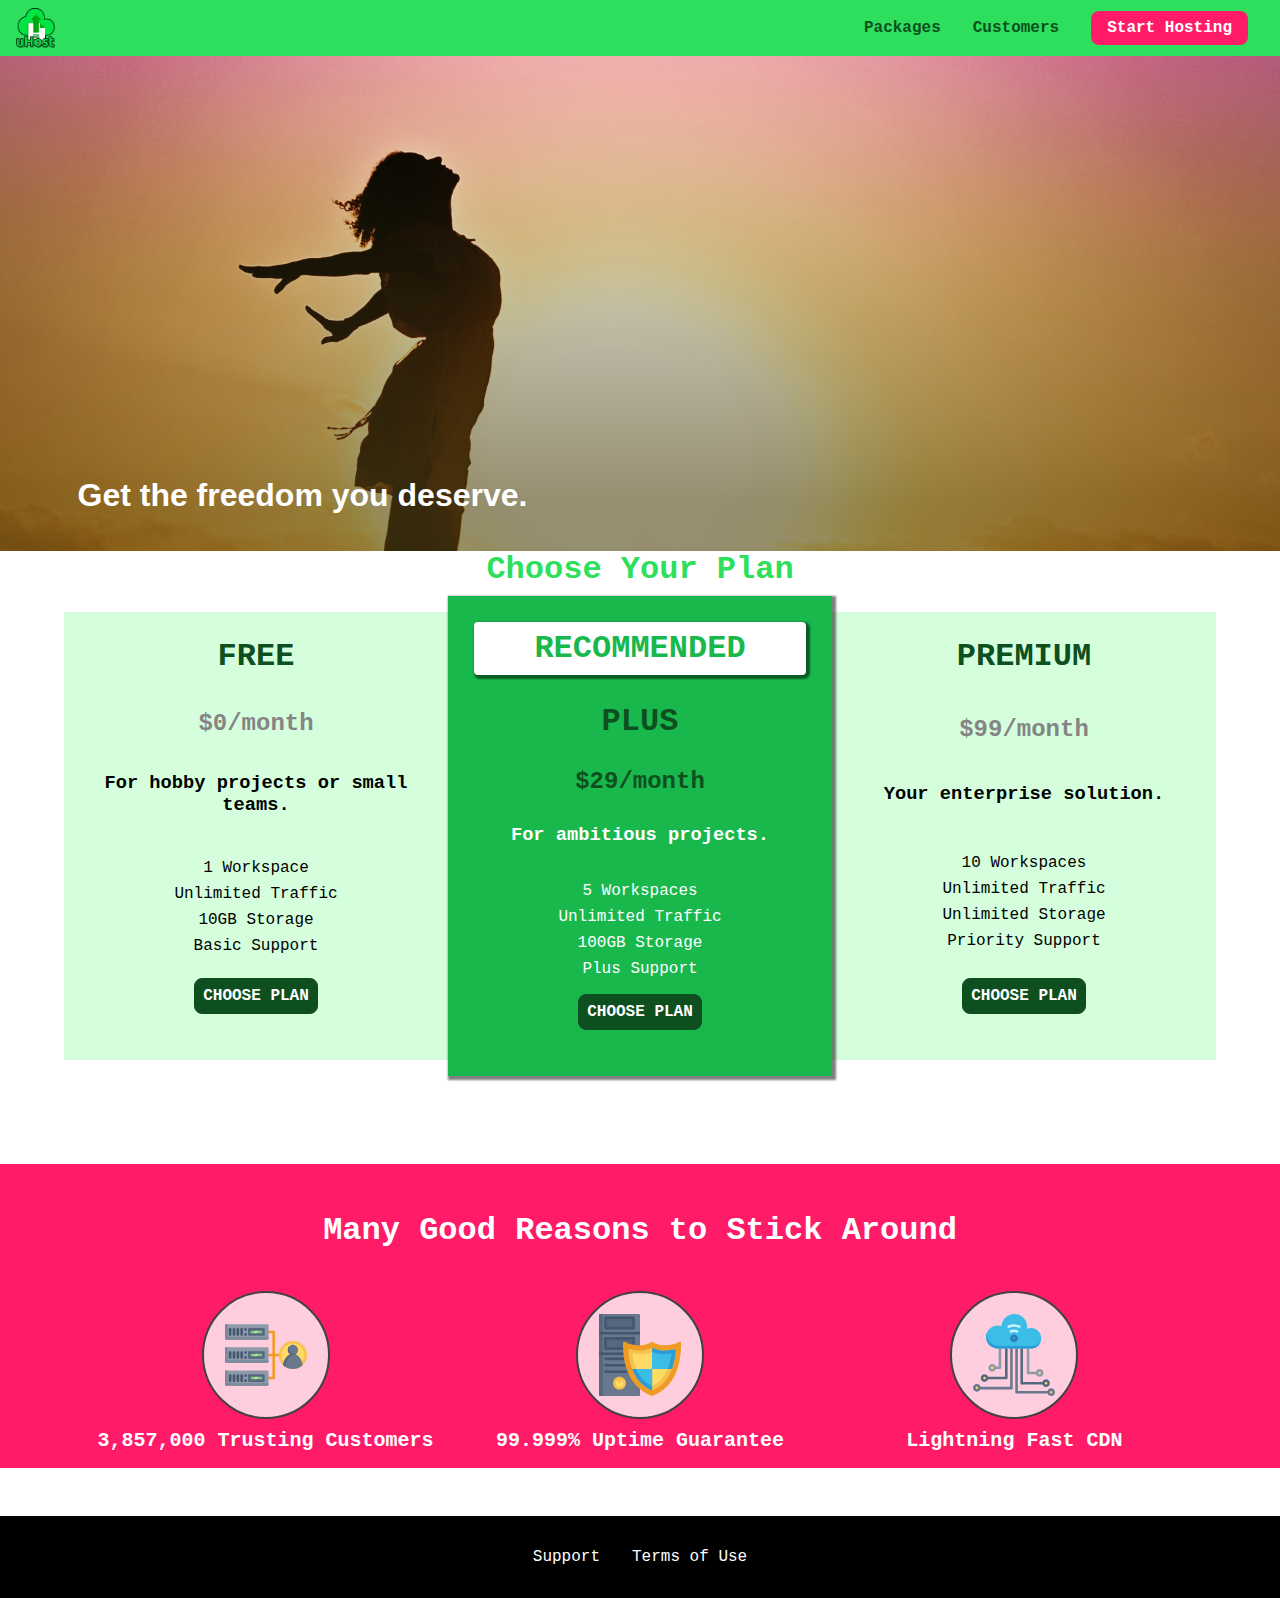
<file: BasicTrack/index.html>
<!DOCTYPE html>
<html lang="en">

<head>
    <meta charset="UTF-8">
    <meta name="viewport" content="width=device-width, initial-scale=1.0">
    <link rel="preconnect" href="https://fonts.googleapis.com">
    <link rel="preconnect" href="https://fonts.gstatic.com" crossorigin>
    <link href="https://fonts.googleapis.com/css2?family=Lato:wght@100&display=swap" rel="stylesheet">
    <link rel="stylesheet" href="shared.css" />
    <link rel="stylesheet" href="main.css" />
    <link rel="shortcut icon" href="images/uhost-icon.png">

    <meta name="viewport" content="width=device-width, initial-scale=1.0">
    


    <title>Document</title>


</head>



<body>

    <div class="modal">
        <h1 class="modal__title">Do you want to continue?</h1>
        <div class="modal__actions">
            <a href="start-hosting/index.html" class="modal__action">Yes!</a>
            <button class="modal__action modal__action--negative" type="button">No!</button>
        </div>
    </div>
    <div class="backdrop">


       

    </div>
    <header class="main-header">

        <div>

            <button class="toggle-button">
                <span class="toggle-button__bar"></span>
                <span class="toggle-button__bar"></span>
                <span class="toggle-button__bar"></span>
            </button>

            <a href="index.html" class="main-header__brand">
                <img src="images/uhost-icon.png" alt="uHost - the best demo hosting">
            </a>
        </div>
        <nav class="main-nav">
            <ul class="main-nav__items">
                <li class="main-nav__item">
                    <a href="packages/index.html">Packages</a>
                </li>
                <li class="main-nav__item">
                    <a href="customers/index.html">Customers</a>
                </li>
                <li class="main-nav__item main-nav__item--cta">
                    <a href="start-hosting/index.html">Start Hosting</a>
                </li>
            </ul>
        </nav>
    </header>
    <nav class="mobile-nav">
        <ul class="mobile-nav__items">
            <li class="mobile-nav__item">
                <a href="packages/index.html">Packages</a>
            </li>
            <li class="mobile-nav__item">
                <a href="customers/index.html">Customers</a>
            </li>
            <li class="mobile-nav__item mobile-nav__item--cta">
                <a href="start-hosting/index.html">Start Hosting</a>
            </li>
        </ul>
    </nav>
    <main>
        <section id="product-overview">
            <h1 class="slogan">Get the freedom you deserve.</h1>
        </section>
        <section id="plans">
            <h1 class="section-title">Choose Your Plan</h1>
            <div class="plan-list">
                <article class="plan">
                    <h1 class="plan__title">FREE</h1>
                    <h2 class="plan__price">$0/month</h2>
                    <h3>For hobby projects or small teams.</h3>
                    <ul class="plan__features">
                        <li>1 Workspace</li>
                        <li>Unlimited Traffic</li>
                        <li>10GB Storage</li>
                        <li>Basic Support</li>
                    </ul>
                    <div>
                        <button class="button">CHOOSE PLAN</button>
                    </div>
                </article>
                <article class="plan plan--highlighted">
                    <h1 class="plan__annotation">RECOMMENDED</h1>
                    <h1 class="plan__title">PLUS</h1>
                    <h2 class="plan__price">$29/month</h2>
                    <h3>For ambitious projects.</h3>
                    <ul class="plan__features">
                        <li>5 Workspaces</li>
                        <li>Unlimited Traffic</li>
                        <li>100GB Storage</li>
                        <li>Plus Support</li>
                    </ul>
                    <div>
                        <button class="button">CHOOSE PLAN</button>
                    </div>
                </article>
                <article class="plan">
                    <h1 class="plan__title">PREMIUM</h1>
                    <h2 class="plan__price">$99/month</h2>
                    <h3>Your enterprise solution.</h3>
                    <ul class="plan__features">
                        <li>10 Workspaces</li>
                        <li>Unlimited Traffic</li>
                        <li>Unlimited Storage</li>
                        <li>Priority Support</li>
                    </ul>
                    <div>
                        <button class="button">CHOOSE PLAN</button>
                    </div>
                </article>
            </div>
        </section>

        <section id="key-features">
            <h1 class="section-title">Many Good Reasons to Stick Around</h1>
            <ul class="key-feature__list">
                <li class="key-feature">
                    <div class="key-feature__image">
                        <svg viewBox="0 0 512 512">
                            <path style="fill:#F09B24;" d="M344,248h-32V112c0-4.418-3.582-8-8-8h-40c-4.418,0-8,3.582-8,8s3.582,8,8,8h32v128h-32  c-4.418,0-8,3.582-8,8s3.582,8,8,8h32v128h-32c-4.418,0-8,3.582-8,8s3.582,8,8,8h40c4.418,0,8-3.582,8-8V264h32c4.418,0,8-3.582,8-8  S348.418,248,344,248z"
                            />
                            <path style="fill:#8E9AA9;" d="M264,64H8c-4.418,0-8,3.582-8,8v80c0,4.418,3.582,8,8,8h256c4.418,0,8-3.582,8-8V72  C272,67.582,268.418,64,264,64z"
                            />
                            <path style="fill:#7C899B;" d="M24,144c-4.418,0-8-3.582-8-8V64H8c-4.418,0-8,3.582-8,8v80c0,4.418,3.582,8,8,8h256  c4.418,0,8-3.582,8-8v-8H24z"
                            />
                            <rect x="152" y="96" style="fill:#B8E3A8;" width="88" height="32" />
                            <g>
                                <polygon style="fill:#7EC97D;" points="152,96 152,128 166,128 198,96  " />
                                <polygon style="fill:#7EC97D;" points="220,96 188,128 240,128 240,96  " />
                            </g>
                            <path style="fill:#56677E;" d="M240,136h-88c-4.418,0-8-3.582-8-8V96c0-4.418,3.582-8,8-8h88c4.418,0,8,3.582,8,8v32  C248,132.418,244.418,136,240,136z M160,120h72v-16h-72V120z"
                            />
                            <g>
                                <path style="fill:#435670;" d="M32,136c-4.418,0-8-3.582-8-8V96c0-4.418,3.582-8,8-8s8,3.582,8,8v32C40,132.418,36.418,136,32,136z   "
                                />
                                <path style="fill:#435670;" d="M56,136c-4.418,0-8-3.582-8-8V96c0-4.418,3.582-8,8-8s8,3.582,8,8v32C64,132.418,60.418,136,56,136z   "
                                />
                                <path style="fill:#435670;" d="M80,136c-4.418,0-8-3.582-8-8V96c0-4.418,3.582-8,8-8s8,3.582,8,8v32C88,132.418,84.418,136,80,136z   "
                                />
                                <path style="fill:#435670;" d="M104,136c-4.418,0-8-3.582-8-8V96c0-4.418,3.582-8,8-8s8,3.582,8,8v32   C112,132.418,108.418,136,104,136z"
                                />
                                <path style="fill:#435670;" d="M128,105c-4.418,0-8-3.582-8-8v-1c0-4.418,3.582-8,8-8s8,3.582,8,8v1   C136,101.418,132.418,105,128,105z"
                                />
                                <path style="fill:#435670;" d="M128,136c-4.418,0-8-3.582-8-8v-1c0-4.418,3.582-8,8-8s8,3.582,8,8v1   C136,132.418,132.418,136,128,136z"
                                />
                            </g>
                            <path style="fill:#8E9AA9;" d="M264,208H8c-4.418,0-8,3.582-8,8v80c0,4.418,3.582,8,8,8h256c4.418,0,8-3.582,8-8v-80  C272,211.582,268.418,208,264,208z"
                            />
                            <path style="fill:#7C899B;" d="M24,288c-4.418,0-8-3.582-8-8v-72H8c-4.418,0-8,3.582-8,8v80c0,4.418,3.582,8,8,8h256  c4.418,0,8-3.582,8-8v-8H24z"
                            />
                            <rect x="152" y="240" style="fill:#B8E3A8;" width="88" height="32" />
                            <g>
                                <polygon style="fill:#7EC97D;" points="152,240 152,272 166,272 198,240  " />
                                <polygon style="fill:#7EC97D;" points="220,240 188,272 240,272 240,240  " />
                            </g>
                            <path style="fill:#56677E;" d="M240,280h-88c-4.418,0-8-3.582-8-8v-32c0-4.418,3.582-8,8-8h88c4.418,0,8,3.582,8,8v32  C248,276.418,244.418,280,240,280z M160,264h72v-16h-72V264z"
                            />
                            <g>
                                <path style="fill:#435670;" d="M32,280c-4.418,0-8-3.582-8-8v-32c0-4.418,3.582-8,8-8s8,3.582,8,8v32C40,276.418,36.418,280,32,280   z"
                                />
                                <path style="fill:#435670;" d="M56,280c-4.418,0-8-3.582-8-8v-32c0-4.418,3.582-8,8-8s8,3.582,8,8v32C64,276.418,60.418,280,56,280   z"
                                />
                                <path style="fill:#435670;" d="M80,280c-4.418,0-8-3.582-8-8v-32c0-4.418,3.582-8,8-8s8,3.582,8,8v32C88,276.418,84.418,280,80,280   z"
                                />
                                <path style="fill:#435670;" d="M104,280c-4.418,0-8-3.582-8-8v-32c0-4.418,3.582-8,8-8s8,3.582,8,8v32   C112,276.418,108.418,280,104,280z"
                                />
                                <path style="fill:#435670;" d="M128,249c-4.418,0-8-3.582-8-8v-1c0-4.418,3.582-8,8-8s8,3.582,8,8v1   C136,245.418,132.418,249,128,249z"
                                />
                                <path style="fill:#435670;" d="M128,280c-4.418,0-8-3.582-8-8v-1c0-4.418,3.582-8,8-8s8,3.582,8,8v1   C136,276.418,132.418,280,128,280z"
                                />
                            </g>
                            <path style="fill:#8E9AA9;" d="M264,352H8c-4.418,0-8,3.582-8,8v80c0,4.418,3.582,8,8,8h256c4.418,0,8-3.582,8-8v-80  C272,355.582,268.418,352,264,352z"
                            />
                            <path style="fill:#7C899B;" d="M24,432c-4.418,0-8-3.582-8-8v-72H8c-4.418,0-8,3.582-8,8v80c0,4.418,3.582,8,8,8h256  c4.418,0,8-3.582,8-8v-8H24z"
                            />
                            <rect x="152" y="384" style="fill:#B8E3A8;" width="88" height="32" />
                            <g>
                                <polygon style="fill:#7EC97D;" points="152,384 152,416 166,416 198,384  " />
                                <polygon style="fill:#7EC97D;" points="220,384 188,416 240,416 240,384  " />
                            </g>
                            <path style="fill:#56677E;" d="M240,424h-88c-4.418,0-8-3.582-8-8v-32c0-4.418,3.582-8,8-8h88c4.418,0,8,3.582,8,8v32  C248,420.418,244.418,424,240,424z M160,408h72v-16h-72V408z"
                            />
                            <g>
                                <path style="fill:#435670;" d="M32,424c-4.418,0-8-3.582-8-8v-32c0-4.418,3.582-8,8-8s8,3.582,8,8v32C40,420.418,36.418,424,32,424   z"
                                />
                                <path style="fill:#435670;" d="M56,424c-4.418,0-8-3.582-8-8v-32c0-4.418,3.582-8,8-8s8,3.582,8,8v32C64,420.418,60.418,424,56,424   z"
                                />
                                <path style="fill:#435670;" d="M80,424c-4.418,0-8-3.582-8-8v-32c0-4.418,3.582-8,8-8s8,3.582,8,8v32C88,420.418,84.418,424,80,424   z"
                                />
                                <path style="fill:#435670;" d="M104,424c-4.418,0-8-3.582-8-8v-32c0-4.418,3.582-8,8-8s8,3.582,8,8v32   C112,420.418,108.418,424,104,424z"
                                />
                                <path style="fill:#435670;" d="M128,393c-4.418,0-8-3.582-8-8v-1c0-4.418,3.582-8,8-8s8,3.582,8,8v1   C136,389.418,132.418,393,128,393z"
                                />
                                <path style="fill:#435670;" d="M128,424c-4.418,0-8-3.582-8-8v-1c0-4.418,3.582-8,8-8s8,3.582,8,8v1   C136,420.418,132.418,424,128,424z"
                                />
                            </g>
                            <path style="fill:#F7C14D;" d="M424,168c-48.523,0-88,39.477-88,88s39.477,88,88,88s88-39.477,88-88S472.523,168,424,168z" />
                            <path style="fill:#FFDB66;" d="M424,184c-39.701,0-72,32.299-72,72s32.299,72,72,72s72-32.299,72-72S463.701,184,424,184z" />
                            <path style="fill:#69788D;" d="M484.893,314.16C476.393,274.588,451.922,248,424,248s-52.393,26.588-60.893,66.16  c-0.605,2.82,0.354,5.749,2.511,7.664C381.731,336.124,402.465,344,424,344s42.269-7.876,58.381-22.176  C484.539,319.909,485.498,316.98,484.893,314.16z"
                            />
                            <path style="fill:#56677E;" d="M434.053,249.171C430.768,248.403,427.411,248,424,248c-27.922,0-52.393,26.588-60.893,66.16  c-0.605,2.82,0.354,5.749,2.511,7.664c3.383,3.002,6.979,5.703,10.734,8.125C384.904,286.243,407.373,255.378,434.053,249.171z"
                            />
                            <path style="fill:#69788D;" d="M424,192c-17.645,0-32,14.355-32,32s14.355,32,32,32s32-14.355,32-32S441.645,192,424,192z" />
                            <path style="fill:#56677E;" d="M432,248c-17.645,0-32-14.355-32-32c0-6.783,2.128-13.076,5.742-18.258  C397.444,203.53,392,213.138,392,224c0,17.645,14.355,32,32,32c10.862,0,20.471-5.444,26.258-13.742  C445.076,245.872,438.783,248,432,248z"
                            />

                        </svg>
  
                    </div>
                    <p class="key-feature__description">3,857,000 Trusting Customers</p>
                </li>
                <li class="key-feature">
                    <div class="key-feature__image">
                        <svg viewBox="0 0 512 512">
                            <path style="fill:#69788D;" d="M248,0H8C3.582,0,0,3.582,0,8v496c0,4.418,3.582,8,8,8h240c4.418,0,8-3.582,8-8V8  C256,3.582,252.418,0,248,0z"
                            />
                            <path style="fill:#56677E;" d="M24,504V8c0-4.418,3.582-8,8-8H8C3.582,0,0,3.582,0,8v496c0,4.418,3.582,8,8,8h24  C27.582,512,24,508.418,24,504z"
                            />
                            <g>
                                <rect x="0" y="112" style="fill:#435670;" width="256" height="16" />
                                <rect x="0" y="240" style="fill:#435670;" width="256" height="16" />
                            </g>
                            <path style="fill:#F7C14D;" d="M128,392c-22.056,0-40,17.944-40,40s17.944,40,40,40s40-17.944,40-40S150.056,392,128,392z" />
                            <path style="fill:#FFDB66;" d="M128,408c-13.233,0-24,10.767-24,24s10.767,24,24,24s24-10.767,24-24S141.233,408,128,408z" />
                            <path style="fill:#F7C14D;" d="M128,392c-2.739,0-5.414,0.278-8,0.805V424c0,4.418,3.582,8,8,8c4.418,0,8-3.582,8-8v-31.195  C133.414,392.278,130.739,392,128,392z"
                            />
                            <g>
                                <path style="fill:#435670;" d="M216,288H40c-4.418,0-8-3.582-8-8s3.582-8,8-8h176c4.418,0,8,3.582,8,8S220.418,288,216,288z"
                                />
                                <path style="fill:#435670;" d="M216,328H40c-4.418,0-8-3.582-8-8s3.582-8,8-8h176c4.418,0,8,3.582,8,8S220.418,328,216,328z"
                                />
                                <path style="fill:#435670;" d="M216,368H40c-4.418,0-8-3.582-8-8s3.582-8,8-8h176c4.418,0,8,3.582,8,8S220.418,368,216,368z"
                                />
                                <path style="fill:#435670;" d="M216,16H40c-4.418,0-8,3.582-8,8v64c0,4.418,3.582,8,8,8h176c4.418,0,8-3.582,8-8V24   C224,19.582,220.418,16,216,16z"
                                />
                            </g>
                            <rect x="48" y="32" style="fill:#56677E;" width="160" height="48" />
                            <path style="fill:#435670;" d="M216,144H40c-4.418,0-8,3.582-8,8v64c0,4.418,3.582,8,8,8h176c4.418,0,8-3.582,8-8v-64  C224,147.582,220.418,144,216,144z"
                            />
                            <rect x="48" y="160" style="fill:#56677E;" width="160" height="48" />
                            <path style="fill:#F09B24;" d="M511.747,180.237c-0.194-6.537-8.107-10.107-13.135-5.894c-5.6,4.693-42.904,21.282-98.514,21.282  c-33.45,0-64.625-20.999-64.929-21.206c-2.9-1.991-6.764-1.85-9.512,0.346c-2.677,2.135-27.201,20.86-63.793,20.86  c-55.607,0-92.914-16.589-98.515-21.282c-5.028-4.211-12.941-0.645-13.135,5.894c-1.634,54.834,4.655,105.941,18.693,151.903  c12.096,39.604,29.759,74.047,52.497,102.373c27.538,34.304,62.743,59.882,104.66,76.045c3.069,1.918,6.757,1.921,9.83,0  c41.917-16.163,77.122-41.741,104.66-76.045c22.738-28.326,40.401-62.77,52.497-102.373  C507.092,286.179,513.381,235.071,511.747,180.237z"
                            />
                            <path style="fill:#F7C14D;" d="M476.21,221.226c-1.953-1.631-4.568-2.235-7.036-1.628c-21.686,5.327-44.926,8.028-69.075,8.028  c-25.926,0-49.633-8.975-64.955-16.504c-2.307-1.134-5.016-1.091-7.284,0.116c-14.059,7.477-36.919,16.388-65.994,16.388  c-24.153,0-47.394-2.701-69.075-8.028c-5.155-1.268-10.221,2.966-9.894,8.261c2.077,33.693,7.668,65.635,16.616,94.935  c22.774,74.565,66.139,126.334,128.888,153.868c2.032,0.891,4.397,0.891,6.43,0c61.777-27.107,104.716-78.876,127.62-153.868  c8.948-29.3,14.539-61.241,16.616-94.935C479.224,225.319,478.163,222.856,476.21,221.226z"
                            />
                            <path style="fill:#FFDB66;" d="M331.609,451.727c-52.604-25.289-89.304-70.987-109.144-135.944  c-6.532-21.39-11.162-44.336-13.82-68.447c17.133,2.852,34.952,4.291,53.22,4.291c29.394,0,53.376-7.793,69.978-15.561  c17.44,7.736,41.656,15.561,68.256,15.561c18.267,0,36.085-1.439,53.219-4.291c-2.659,24.112-7.288,47.06-13.82,68.448  C419.545,381.108,383.27,426.805,331.609,451.727z"
                            />
                            <g>
                                <path style="fill:#2C9DD4;" d="M479.066,227.858c0.157-2.539-0.903-5.002-2.856-6.633s-4.568-2.235-7.036-1.628   c-21.686,5.327-44.926,8.028-69.075,8.028c-25.926,0-49.633-8.975-64.955-16.504c-1.057-0.52-2.2-0.78-3.345-0.806l-0.072,133.351   h123.601c2.556-6.746,4.933-13.702,7.123-20.874C471.398,293.493,476.989,261.552,479.066,227.858z"
                                />
                                <path style="fill:#2C9DD4;" d="M206.658,343.667c24.153,63.42,65.028,108.108,121.743,132.995c1.031,0.452,2.147,0.673,3.263,0.666   l0.063-133.661H206.658z"
                                />
                            </g>
                            <g>
                                <path style="fill:#3CBDE8;" d="M439.497,315.783c6.532-21.389,11.161-44.336,13.82-68.448c-17.134,2.852-34.952,4.291-53.219,4.291   c-26.6,0-50.815-7.824-68.256-15.561l-0.116,107.601h97.758C433.179,334.807,436.524,325.518,439.497,315.783z"
                                />
                                <path style="fill:#3CBDE8;" d="M232.523,343.667c21.144,50.298,54.363,86.56,99.087,108.06l0.117-108.06H232.523z" />
                            </g>
                        </svg>
                    </div>
                    <p class="key-feature__description">99.999% Uptime Guarantee</p>
                </li>
                <li class="key-feature">
                    <div class="key-feature__image">
                        <svg viewBox="0 0 512 512">
                            <path style="fill:#8E9AA9;" d="M168,200c-4.418,0-8,3.582-8,8v120h-17.376c-3.302-9.311-12.194-16-22.624-16  c-13.234,0-24,10.767-24,24s10.766,24,24,24c10.429,0,19.321-6.689,22.624-16H168c4.418,0,8-3.582,8-8V208  C176,203.582,172.418,200,168,200z"
                            />
                            <path style="fill:#FFDB66;" d="M120,328c-4.411,0-8,3.589-8,8s3.589,8,8,8s8-3.589,8-8S124.411,328,120,328z" />
                            <path style="fill:#56677E;" d="M208,200c-4.418,0-8,3.582-8,8v184H94.624C91.322,382.689,82.43,376,72,376  c-13.234,0-24,10.767-24,24s10.766,24,24,24c10.429,0,19.321-6.689,22.624-16H208c4.418,0,8-3.582,8-8V208  C216,203.582,212.418,200,208,200z"
                            />
                            <path style="fill:#FFDB66;" d="M72,392c-4.411,0-8,3.589-8,8s3.589,8,8,8s8-3.589,8-8S76.411,392,72,392z" />
                            <path style="fill:#69788D;" d="M240,208c-4.418,0-8,3.582-8,8v239H47.24c-2.671-10.34-12.078-18-23.24-18c-13.234,0-24,10.767-24,24  s10.766,24,24,24c9.666,0,18.009-5.747,21.809-14H240c4.418,0,8-3.582,8-8V216C248,211.582,244.418,208,240,208z"
                            />
                            <path style="fill:#FFDB66;" d="M24,453c-4.411,0-8,3.589-8,8s3.589,8,8,8s8-3.589,8-8S28.411,453,24,453z" />
                            <path style="fill:#69788D;" d="M488,464c-10.429,0-19.321,6.689-22.624,16H280V208c0-4.418-3.582-8-8-8s-8,3.582-8,8v280  c0,4.418,3.582,8,8,8h193.376c3.302,9.311,12.194,16,22.624,16c13.234,0,24-10.767,24-24S501.234,464,488,464z"
                            />
                            <path style="fill:#FFDB66;" d="M488,480c-4.411,0-8,3.589-8,8s3.589,8,8,8s8-3.589,8-8S492.411,480,488,480z" />
                            <path style="fill:#56677E;" d="M456,408c-10.429,0-19.321,6.689-22.624,16H312V208c0-4.418-3.582-8-8-8s-8,3.582-8,8v224  c0,4.418,3.582,8,8,8h129.376c3.302,9.311,12.194,16,22.624,16c13.234,0,24-10.767,24-24S469.234,408,456,408z"
                            />
                            <path style="fill:#FFDB66;" d="M456,424c-4.411,0-8,3.589-8,8s3.589,8,8,8s8-3.589,8-8S460.411,424,456,424z" />
                            <path style="fill:#8E9AA9;" d="M416,344c-10.429,0-19.321,6.689-22.624,16H352V208c0-4.418-3.582-8-8-8s-8,3.582-8,8v160  c0,4.418,3.582,8,8,8h49.376c3.302,9.311,12.194,16,22.624,16c13.234,0,24-10.767,24-24S429.234,344,416,344z"
                            />
                            <path style="fill:#FFDB66;" d="M416,360c-4.411,0-8,3.589-8,8s3.589,8,8,8s8-3.589,8-8S420.411,360,416,360z" />
                            <path style="fill:#3CBDE8;" d="M362,88c-8.741,0-17.231,1.751-25.06,5.085C337.646,88.797,338,84.43,338,80  c0-44.112-35.888-80-80-80c-42.823,0-77.895,33.816-79.909,76.149C170.393,73.415,162.244,72,154,72c-39.701,0-72,32.299-72,72  s32.299,72,72,72h208c35.29,0,64-28.71,64-64S397.29,88,362,88z"
                            />
                            <path style="fill:#2C9DD4;" d="M368,200H160c-39.701,0-72-32.299-72-72c0-5.863,0.721-11.559,2.05-17.019  C84.918,120.88,82,132.102,82,144c0,39.701,32.299,72,72,72h208c30.389,0,55.88-21.296,62.379-49.743  C413.565,186.327,392.352,200,368,200z"
                            />
                            <path style="fill:#2A7DB5;" d="M256,128c-13.234,0-24,10.767-24,24s10.766,24,24,24c13.233,0,24-10.767,24-24S269.233,128,256,128z"
                            />
                            <path style="fill:#2C9DD4;" d="M256,144c-4.411,0-8,3.589-8,8s3.589,8,8,8c4.411,0,8-3.589,8-8S260.411,144,256,144z" />
                            <g>
                                <path style="fill:#C5F1FA;" d="M221.755,87.695c-2.994,0-5.864-1.688-7.233-4.572c-1.894-3.991-0.194-8.763,3.798-10.657   C230.157,66.849,242.834,64,256,64c13.166,0,25.844,2.849,37.68,8.466c3.992,1.895,5.692,6.666,3.798,10.657   s-6.666,5.692-10.657,3.798C277.144,82.328,266.774,80,256,80c-10.774,0-21.144,2.328-30.821,6.921   C224.072,87.446,222.904,87.695,221.755,87.695z"
                                />
                                <path style="fill:#C5F1FA;" d="M276.545,116.618c-1.148,0-2.316-0.249-3.424-0.774C267.745,113.293,261.985,112,256,112   c-5.985,0-11.745,1.293-17.121,3.844c-3.991,1.895-8.763,0.192-10.657-3.798c-1.894-3.992-0.193-8.764,3.798-10.657   C239.557,97.813,247.625,96,256,96c8.376,0,16.444,1.813,23.98,5.389c3.991,1.894,5.692,6.665,3.798,10.657   C282.41,114.93,279.539,116.618,276.545,116.618z"
                                />
                            </g>

                        </svg>
                    </div>
                    <p class="key-feature__description">Lightning Fast CDN</p>
                </li>
            </ul>
        </section>

    </main>
    <footer class="main-footer">
        <nav>
            <ul class="main-footer__links">
                <li class="main-footer__link">
                    <a href="#">Support</a>
                </li>
                <li class="main-footer__link">
                    <a href="#">Terms of Use</a>
                </li>
            </ul>
        </nav>
    </footer>

    <script type="text/javascript" src="shared.js"></script>
</body>

</html>
</file>
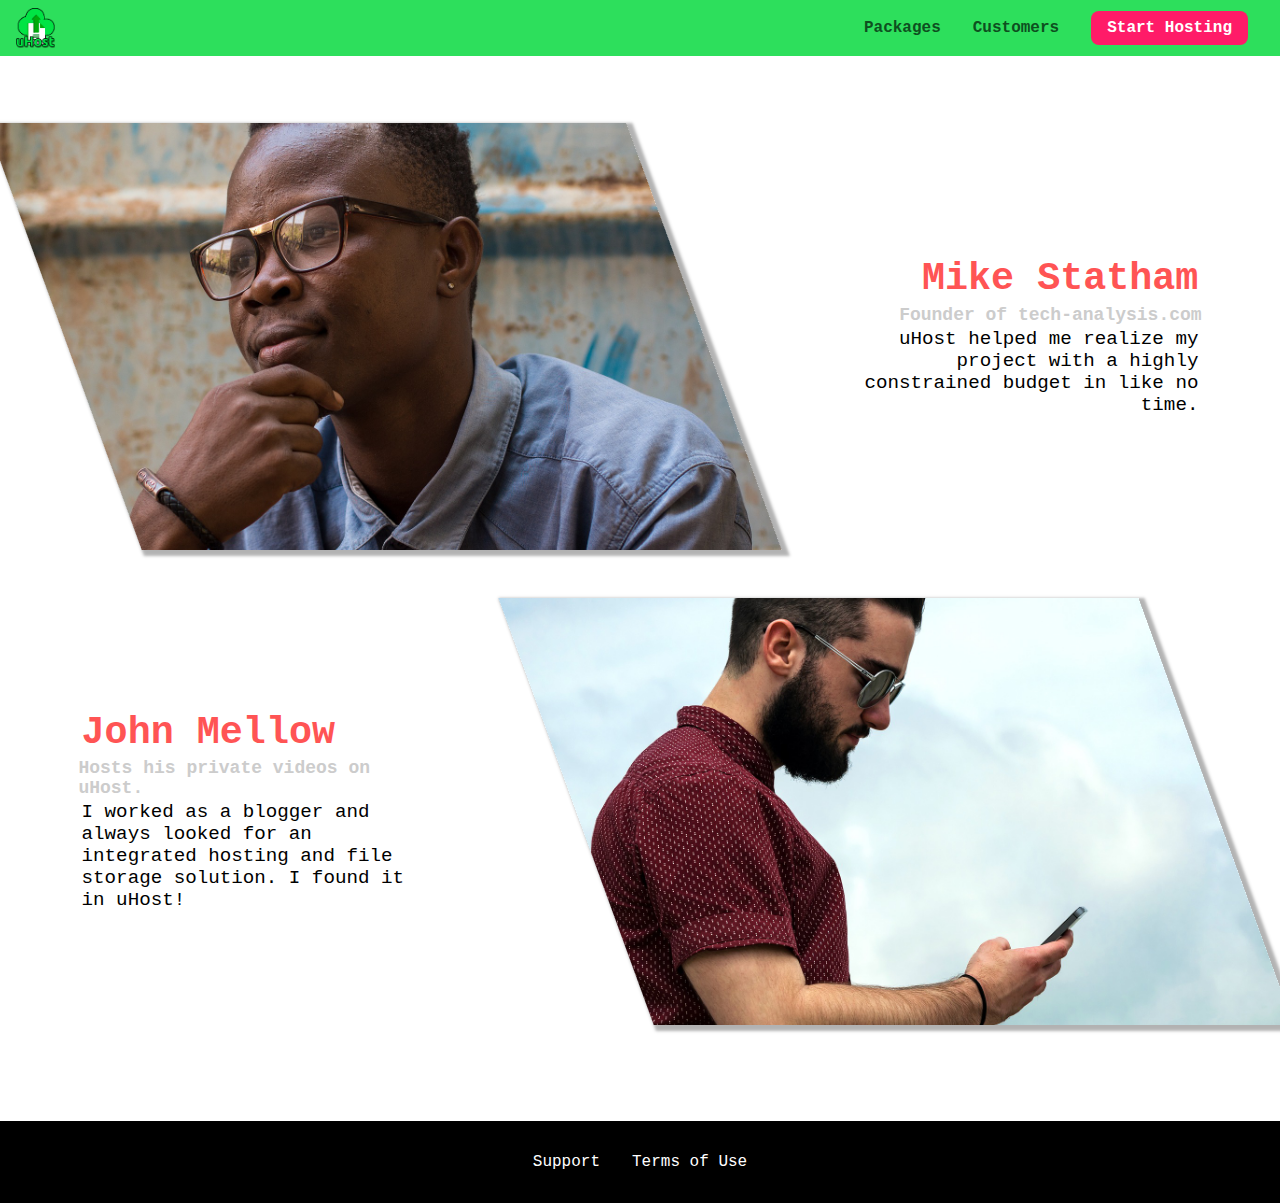
<file: BasicTrack/customers/index.html>
<!DOCTYPE html>
<html lang="en">

<head>
    <meta charset="UTF-8">
    <meta name="viewport" content="width=device-width, initial-scale=1.0">
    <meta http-equiv="X-UA-Compatible" content="ie=edge">
    <title>uHost Customers</title>
    <link rel="shortcut icon" href="../images/uhost-icon.png">
    <link href="https://fonts.googleapis.com/css?family=Anton|Montserrat:400,700" rel="stylesheet">
    <link rel="stylesheet" href="../shared.css">
    <link rel="stylesheet" href="customers.css">
    <meta name="viewport" content="width=device-width, initial-scale=1.0">
</head>

<body>
    <div class="backdrop">

        <div class="modal">
            <h1 class="modal__title">Do you want to continue?</h1>
            <div class="modal__actions">
                <a href="start-hosting/index.html" class="modal__action">Yes!</a>
                <button class="modal__action modal__action--negative" type="button">No!</button>
            </div>
        </div>

    </div>
    <header class="main-header">

        <div>

            <button class="toggle-button">
                <span class="toggle-button__bar"></span>
                <span class="toggle-button__bar"></span>
                <span class="toggle-button__bar"></span>
            </button>

            <a href="../index.html" class="main-header__brand">
                <img src="../images/uhost-icon.png" alt="uHost - the best demo hosting">
            </a>
        </div>
        <nav class="main-nav">
            <ul class="main-nav__items">
                <li class="main-nav__item">
                    <a href="../packages/index.html">Packages</a>
                </li>
                <li class="main-nav__item">
                    <a href="index.html">Customers</a>
                </li>
                <li class="main-nav__item main-nav__item--cta">
                    <a href="../start-hosting/index.html">Start Hosting</a>
                </li>
            </ul>
        </nav>
    </header>

    <nav class="mobile-nav">
        <ul class="mobile-nav__items">
            <li class="mobile-nav__item">
                <a href="../packages/index.html">Packages</a>
            </li>
            <li class="mobile-nav__item">
                <a href="index.html">Customers</a>
            </li>
            <li class="mobile-nav__item mobile-nav__item--cta">
                <a href="../index.html">Start Hosting</a>
            </li>
        </ul>
    </nav>

    <main>
        <div>
            <div class="testimonial" id="customer-1">
                <div class="testimonial__image-container">
                    <img src="../images/customer-1.jpg" alt="Mike Statham - Customer" class="testimonial__image">
                </div>
                <div class="testimonial__info">
                    <h1 class="testimonial__name">Mike Statham</h1>
                    <h2 class="testimonial__subtitle">Founder of
                        <a href="tech-analysis.com">tech-analysis.com</a>
                    </h2>
                    <p class="testimonial__text">uHost helped me realize my project with a highly constrained budget in like no time.</p>
                </div>
            </div>
            <div class="testimonial" id="customer-2">

                <div class="testimonial__info">
                    <h1 class="testimonial__name">John Mellow</h1>
                    <h2 class="testimonial__subtitle">Hosts his private videos on uHost.
                    </h2>
                    <p class="testimonial__text">I worked as a blogger and always looked for an integrated hosting and file storage solution. I found
                        it in uHost!
                    </p>
                </div>
                <div class="testimonial__image-container">
                    <img src="../images/customer-2.jpg" alt="John Mellow - Customer" class="testimonial__image">
                </div>
            </div>
        </div>
    </main>
    <footer class="main-footer">
        <nav >
            <ul class="main-footer__links">
                <li class="main-footer__link">
                    <a href="#">Support</a>
                </li>
                <li class="main-footer__link">
                    <a href="#">Terms of Use</a>
                </li>
            </ul>
        </nav>
    </footer>
    <script type="text/javascript" src="../shared.js"></script>
</body>

</html>
</file>
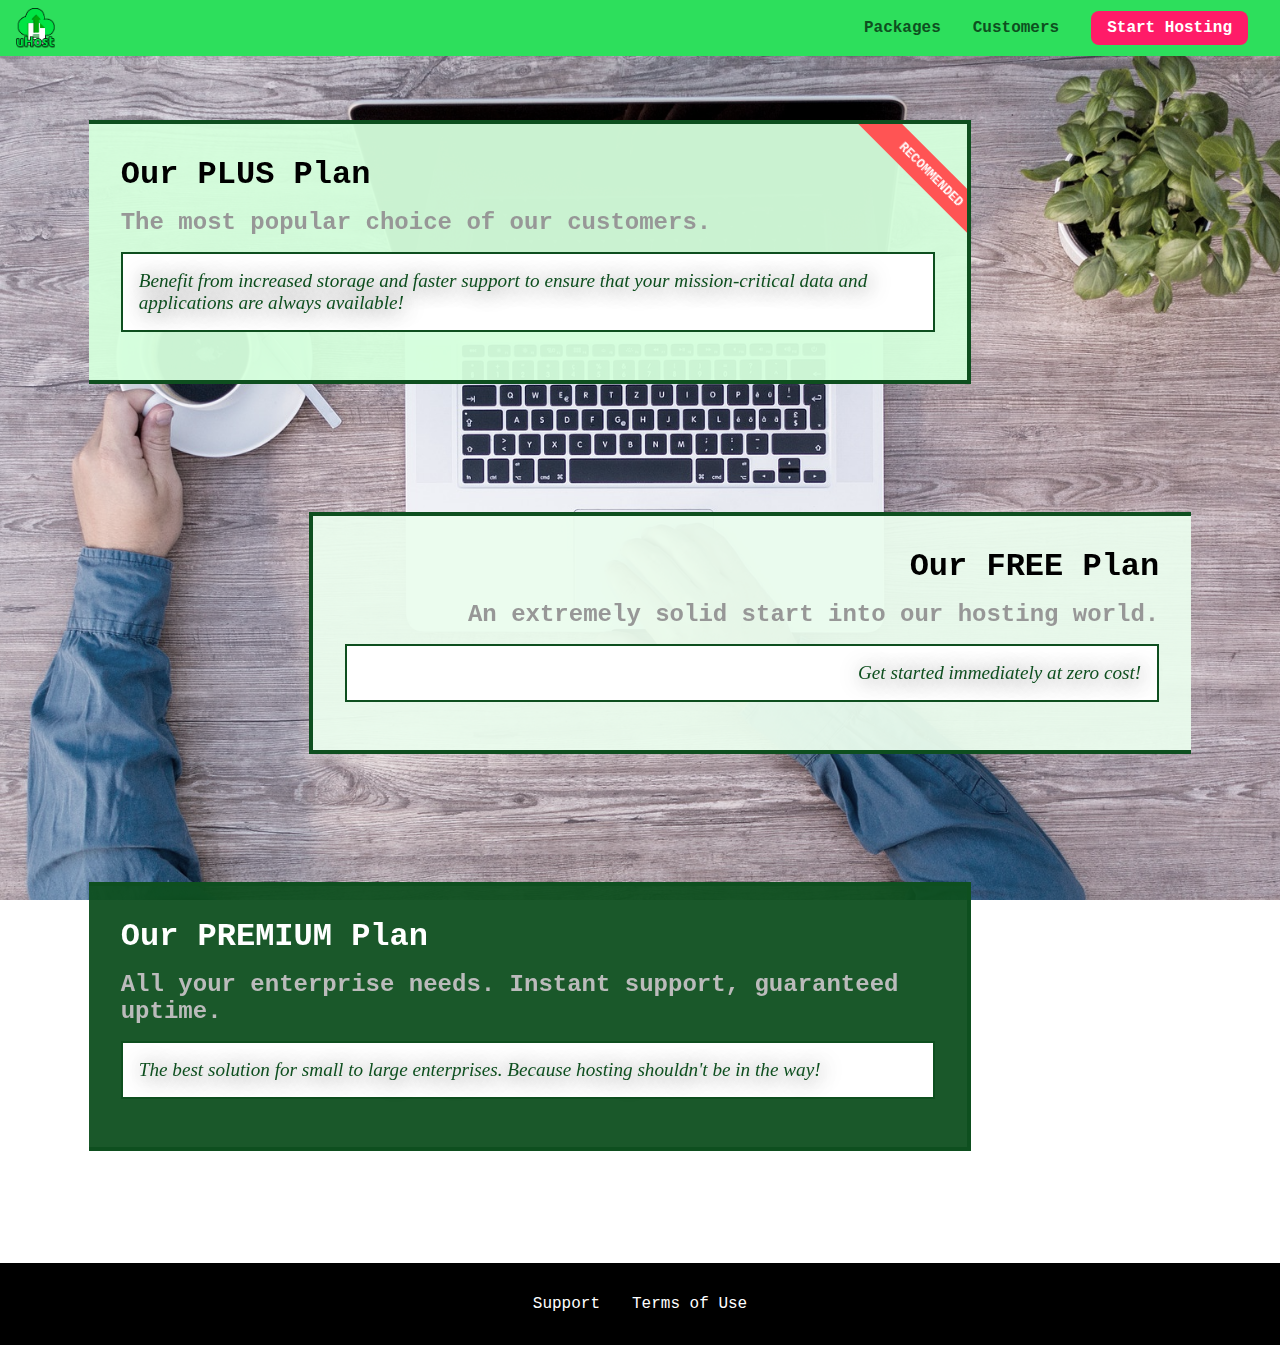
<file: BasicTrack/packages/index.html>
<!DOCTYPE html>
<html lang="en">

<head>
    <meta charset="UTF-8">
    <meta name="viewport" content="width=device-width, initial-scale=1.0">
    <link rel="preconnect" href="https://fonts.googleapis.com">
    <link rel="preconnect" href="https://fonts.gstatic.com" crossorigin>
    <link href="https://fonts.googleapis.com/css2?family=Lato:wght@100&display=swap" rel="stylesheet">
    <link rel="stylesheet" href="../shared.css" />
    <link rel="shortcut icon" href="../images/uhost-icon.png">
    <link rel="stylesheet" href="packages.css" />
    <meta name="viewport" content="width=device-width, initial-scale=1.0">


    <title>Document</title>


</head>



<body>
    <div class="backdrop">

        <div class="modal">
            <h1 class="modal__title">Do you want to continue?</h1>
            <div class="modal__actions">
                <a href="start-hosting/index.html" class="modal__action">Yes!</a>
                <button class="modal__action modal__action--negative" type="button">No!</button>
            </div>
        </div>


    </div>

    <div class="background"></div>

    <header class="main-header">

        <div>

            <button class="toggle-button">
                <span class="toggle-button__bar"></span>
                <span class="toggle-button__bar"></span>
                <span class="toggle-button__bar"></span>
            </button>

            <a href="../index.html" class="main-header__brand">
                <img src="../images/uhost-icon.png" alt="uHost - the best demo hosting">
            </a>
        </div>
        <nav class="main-nav">
            <ul class="main-nav__items">
                <li class="main-nav__item">
                    <a href="index.html">Packages</a>
                </li>
                <li class="main-nav__item">
                    <a href="../customers/index.html">Customers</a>
                </li>
                <li class="main-nav__item main-nav__item--cta">
                    <a href="../start-hosting/index.html">Start Hosting</a>
                </li>
            </ul>
        </nav>
    </header>

    <nav class="mobile-nav">
        <ul class="mobile-nav__items">
            <li class="mobile-nav__item">
                <a href="index.html">Packages</a>
            </li>
            <li class="mobile-nav__item">
                <a href="../customers/index.html">Customers</a>
            </li>
            <li class="mobile-nav__item mobile-nav__item--cta">
                <a href="../index.html">Start Hosting</a>
            </li>
        </ul>
    </nav>

    <main>
        <section class="package" id="plus">
            <a href="#">
                <h1 class="package__title">Our PLUS Plan</h1>
                <h2 class="package__badge">RECOMMENDED</h2>
                <h2 class="package__subtitle">The most popular choice of our customers.</h2>
                <p class="package__info">Benefit from increased storage and faster support to ensure that your mission-critical data and
                    applications
                    are always available!</p>
            </a>
        </section>
        <section class="package" id="free">
            <a href="#">
                <h1 class="package__title">Our FREE Plan</h1>
                <h2 class="package__subtitle">An extremely solid start into our hosting world.</h2>
                <p class="package__info">Get started immediately at zero cost!</p>
            </a>
        </section>
        <div class="clearfix"></div>
        <section class="package" id="premium">
            <a href="#">
                <h1 class="package__title">Our PREMIUM Plan</h1>
                <h2 class="package__subtitle">All your enterprise needs. Instant support, guaranteed uptime. </h2>
                <p class="package__info">The best solution for small to large enterprises. Because hosting shouldn't be in the way!</p>
            </a>
        </section>

    </main>

    <footer class="main-footer">
        <nav>
            <ul class="main-footer__links">
                <li class="main-footer__link">
                    <a href="#">Support</a>
                </li>
                <li class="main-footer__link">
                    <a href="#">Terms of Use</a>
                </li>
            </ul>
        </nav>
    </footer>
    <script type="text/javascript" src="../shared.js"></script>
</body>

</html>
</file>
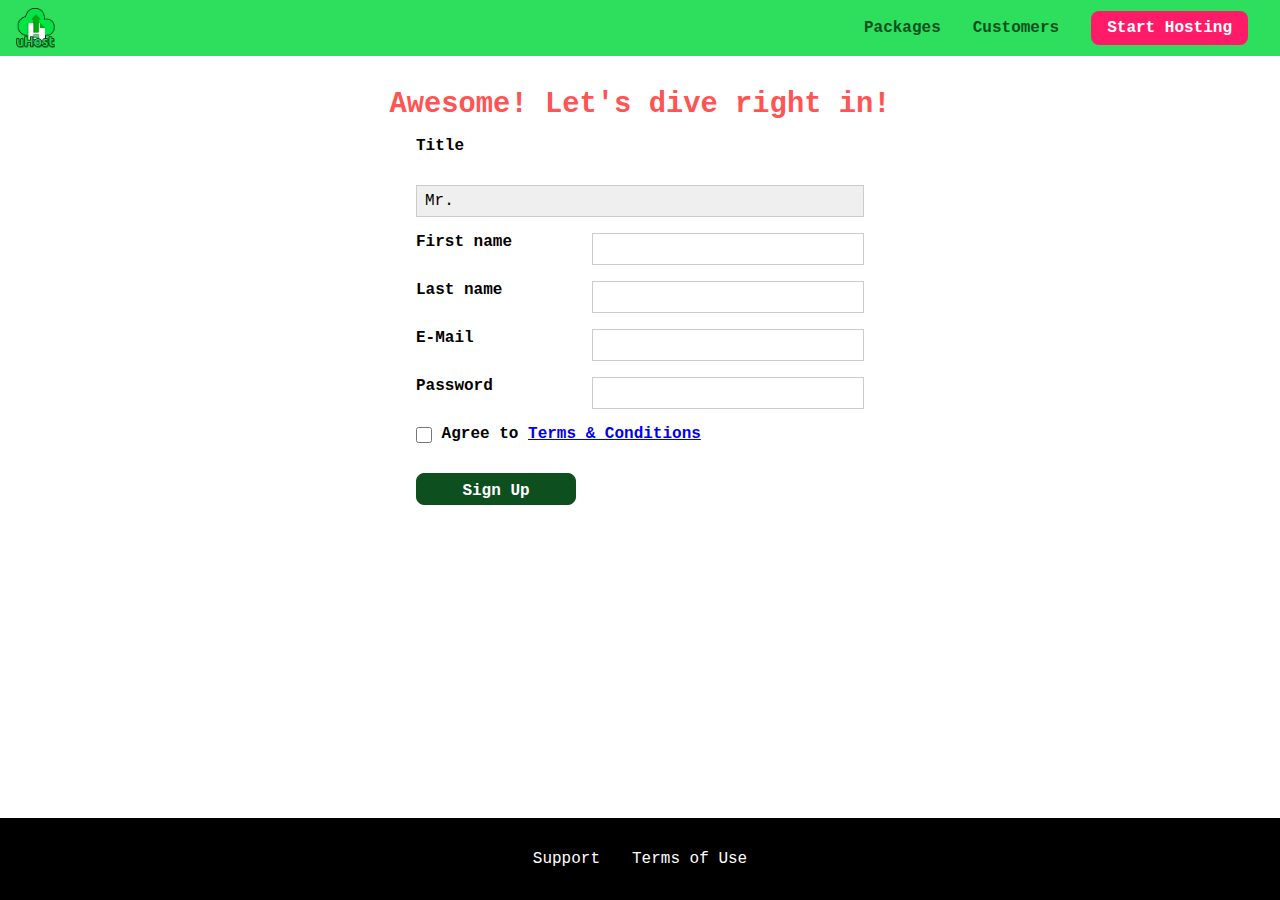
<file: BasicTrack/start-hosting/index.html>
<!DOCTYPE html>
<html lang="en">

<head>
    <meta charset="UTF-8">
    <meta name="viewport" content="width=device-width, initial-scale=1.0">
    <meta http-equiv="X-UA-Compatible" content="ie=edge">
    <title>uHost Signup</title>
    <link rel="shortcut icon" href="../favicon.png">
    <link href="https://fonts.googleapis.com/css?family=Anton|Montserrat:400,700" rel="stylesheet">
    <link rel="stylesheet" href="../shared.css">
    <link rel="stylesheet" href="start-hosting.css">
</head>

<body>
    <div class="backdrop"></div>
    <header class="main-header">
        <div>
            <button class="toggle-button">
                <span class="toggle-button__bar"></span>
                <span class="toggle-button__bar"></span>
                <span class="toggle-button__bar"></span>
            </button>
            <a href="../index.html" class="main-header__brand">
                <img src="../images/uhost-icon.png" alt="uHost - Your favorite hosting company">
            </a>
        </div>
        <nav class="main-nav">
            <ul class="main-nav__items">
                <li class="main-nav__item">
                    <a href="../packages/index.html">Packages</a>
                </li>
                <li class="main-nav__item">
                    <a href="../customers/index.html">Customers</a>
                </li>
                <li class="main-nav__item main-nav__item--cta">
                    <a href="index.html">Start Hosting</a>
                </li>
            </ul>
        </nav>
    </header>
    <nav class="mobile-nav">
        <ul class="mobile-nav__items">
            <li class="mobile-nav__item">
                <a href="../packages/index.html">Packages</a>
            </li>
            <li class="mobile-nav__item">
                <a href="../customers/index.html">Customers</a>
            </li>
            <li class="mobile-nav__item mobile-nav__item--cta">
                <a href="index.html">Start Hosting</a>
            </li>
        </ul>
    </nav>
    <main class="signup-page">
        <h1 class="signup-title">Awesome! Let's dive right in!</h1>
        <form action="index.html" class="signup-form">
            

                <label for="title">Title</label>
                <select id="title" >
                    <option value="mr">Mr.</option>
                    <option value="ms">Ms.</option>
                </select>

            
           
            <label for="first-name">First name</label>
            <input type="text" id="first-name" required>
            <label for="last-name">Last name</label>
            <input type="text" id="last-name" required>
            <label for="email">E-Mail</label>
            <input type="email" id="email" required>
            <label for="password">Password</label>
            <input type="password" id="password" required>

            <div class="signup-form__checkbox">
                <input type="checkbox" id="agree-terms" required>
                <label for="agree-terms">Agree to
                    <a href="#">Terms &amp; Conditions</a>
                </label>
            </div>
           
            <button type="submit" class="button">Sign Up</button>
        </form>
    </main>
    <footer class="main-footer">
        <nav>
            <ul class="main-footer__links">
                <li class="main-footer__link">
                    <a href="#">Support</a>
                </li>
                <li class="main-footer__link">
                    <a href="#">Terms of Use</a>
                </li>
            </ul>
        </nav>
    </footer>
    <script src="../shared.js"></script>
</body>

</html>
</file>
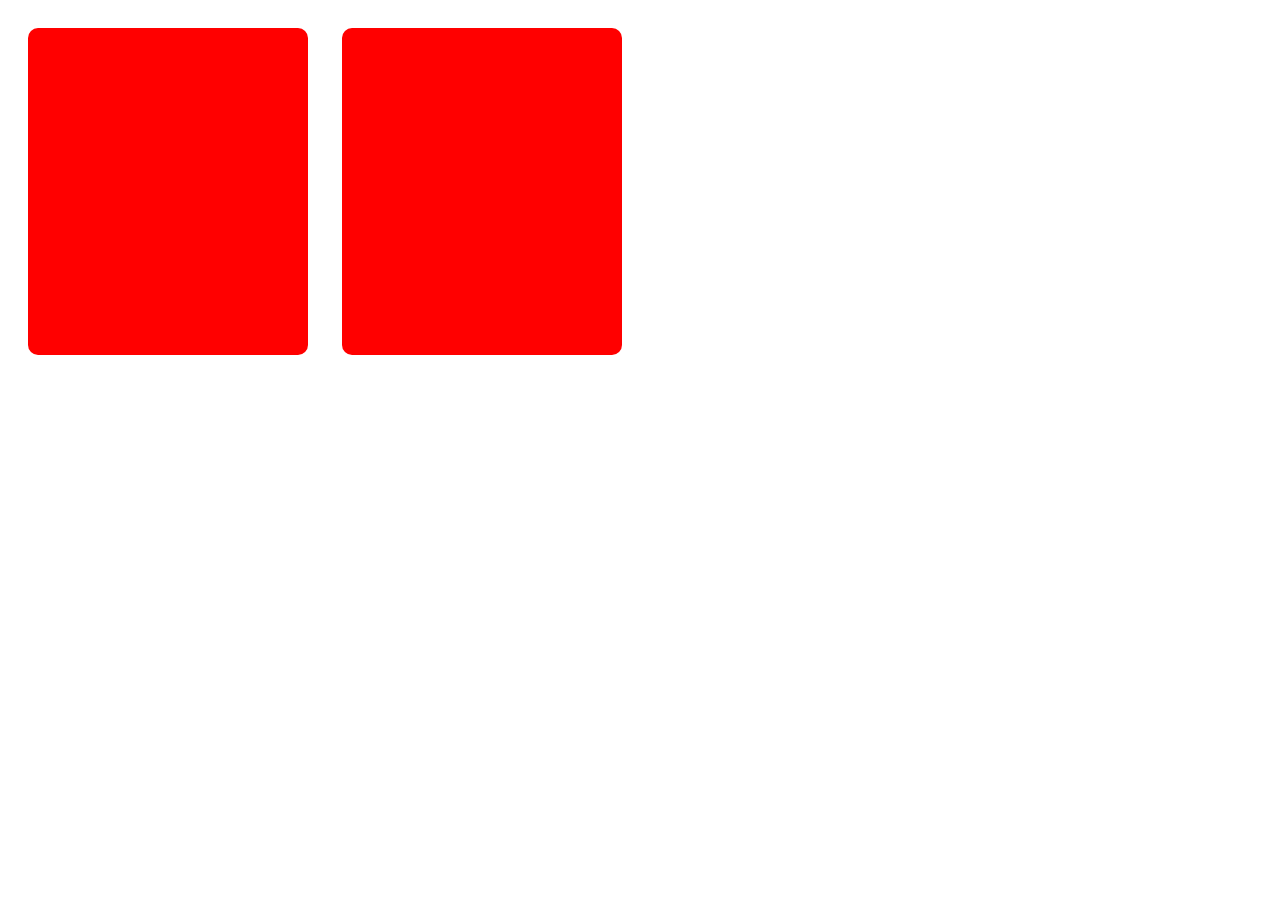
<file: Assignment2.html>
<!DOCTYPE html>
<html lang="en">

<head>
    <meta charset="UTF-8">
    <meta http-equiv="X-UA-Compatible" content="IE=edge">
    <meta name="viewport" content="width=device-width, initial-scale=1.0">
    <link rel="stylesheet" href="assignment2.css" />
    <title>Document</title>
</head>

<body>

    <div class="last">
        <div class="box" >

        </div>
        <div class="box">

        </div>
    </div>

</body>

</html>
</file>
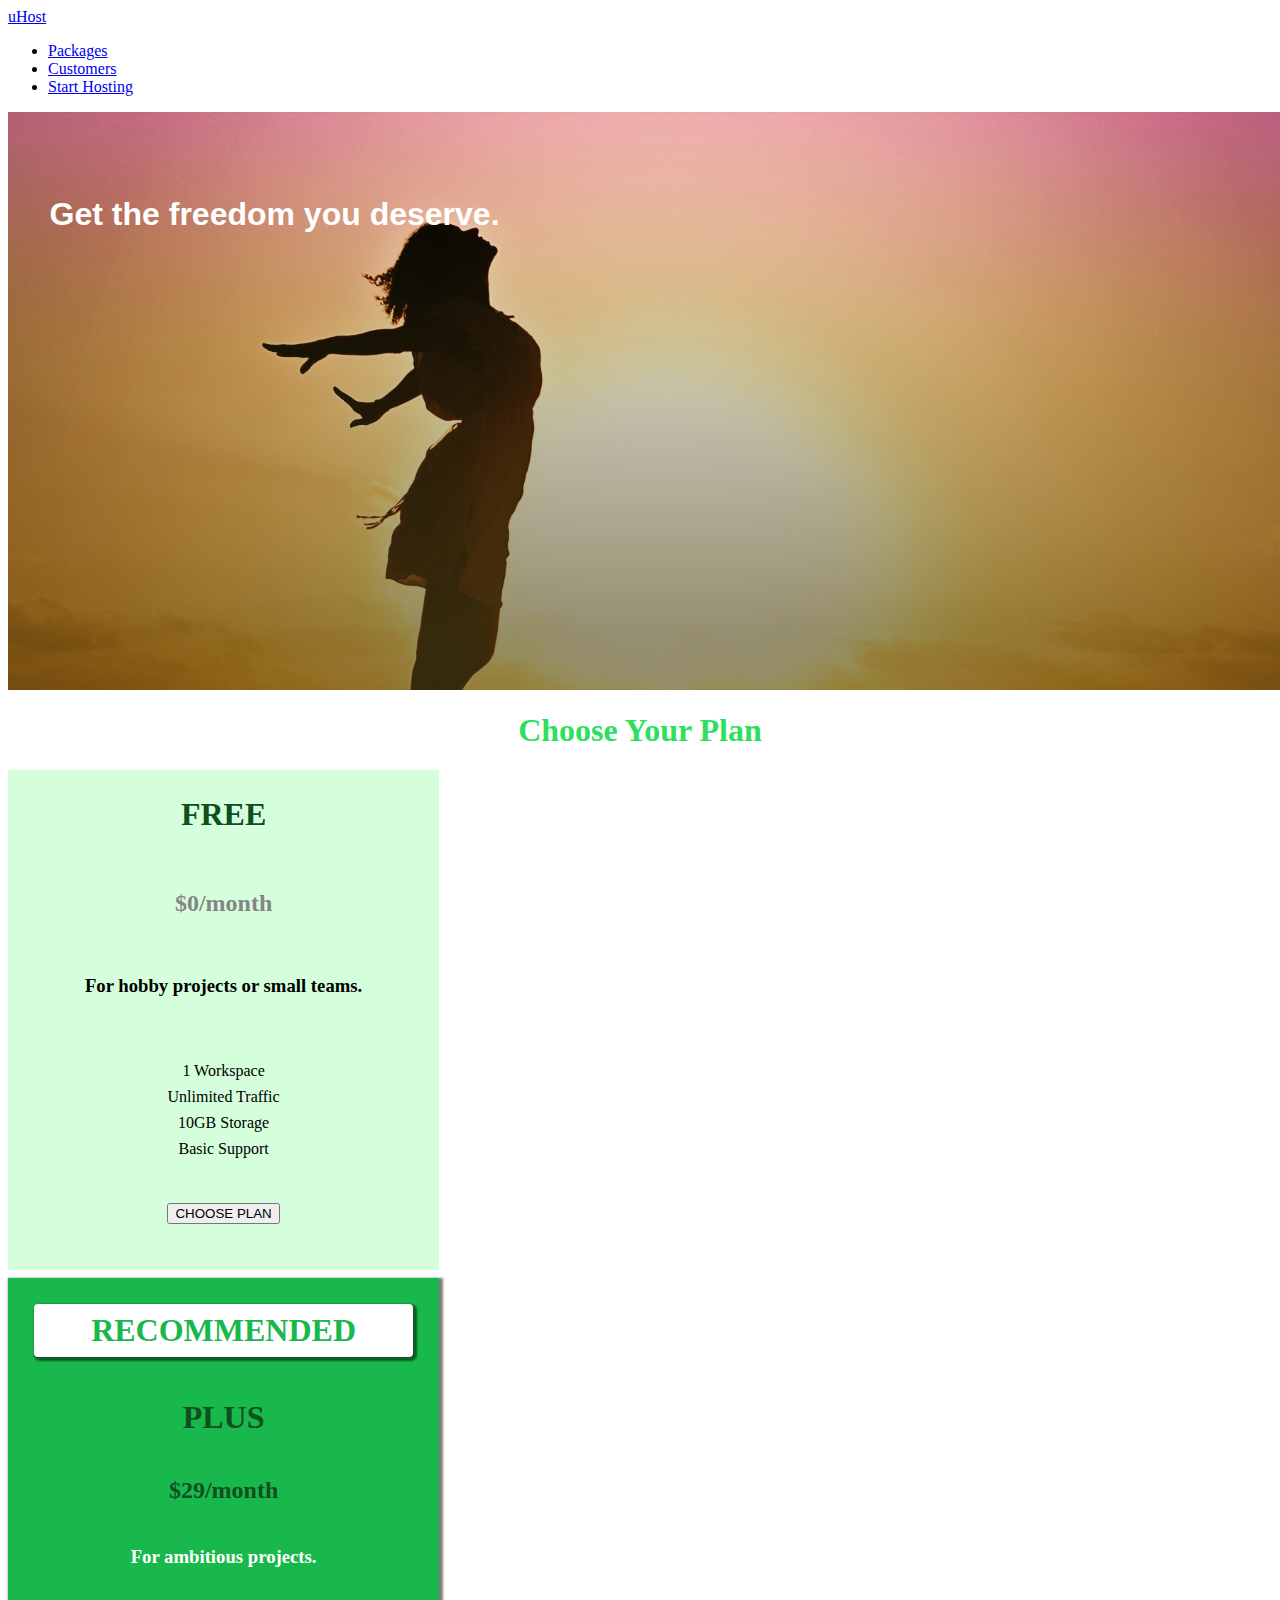
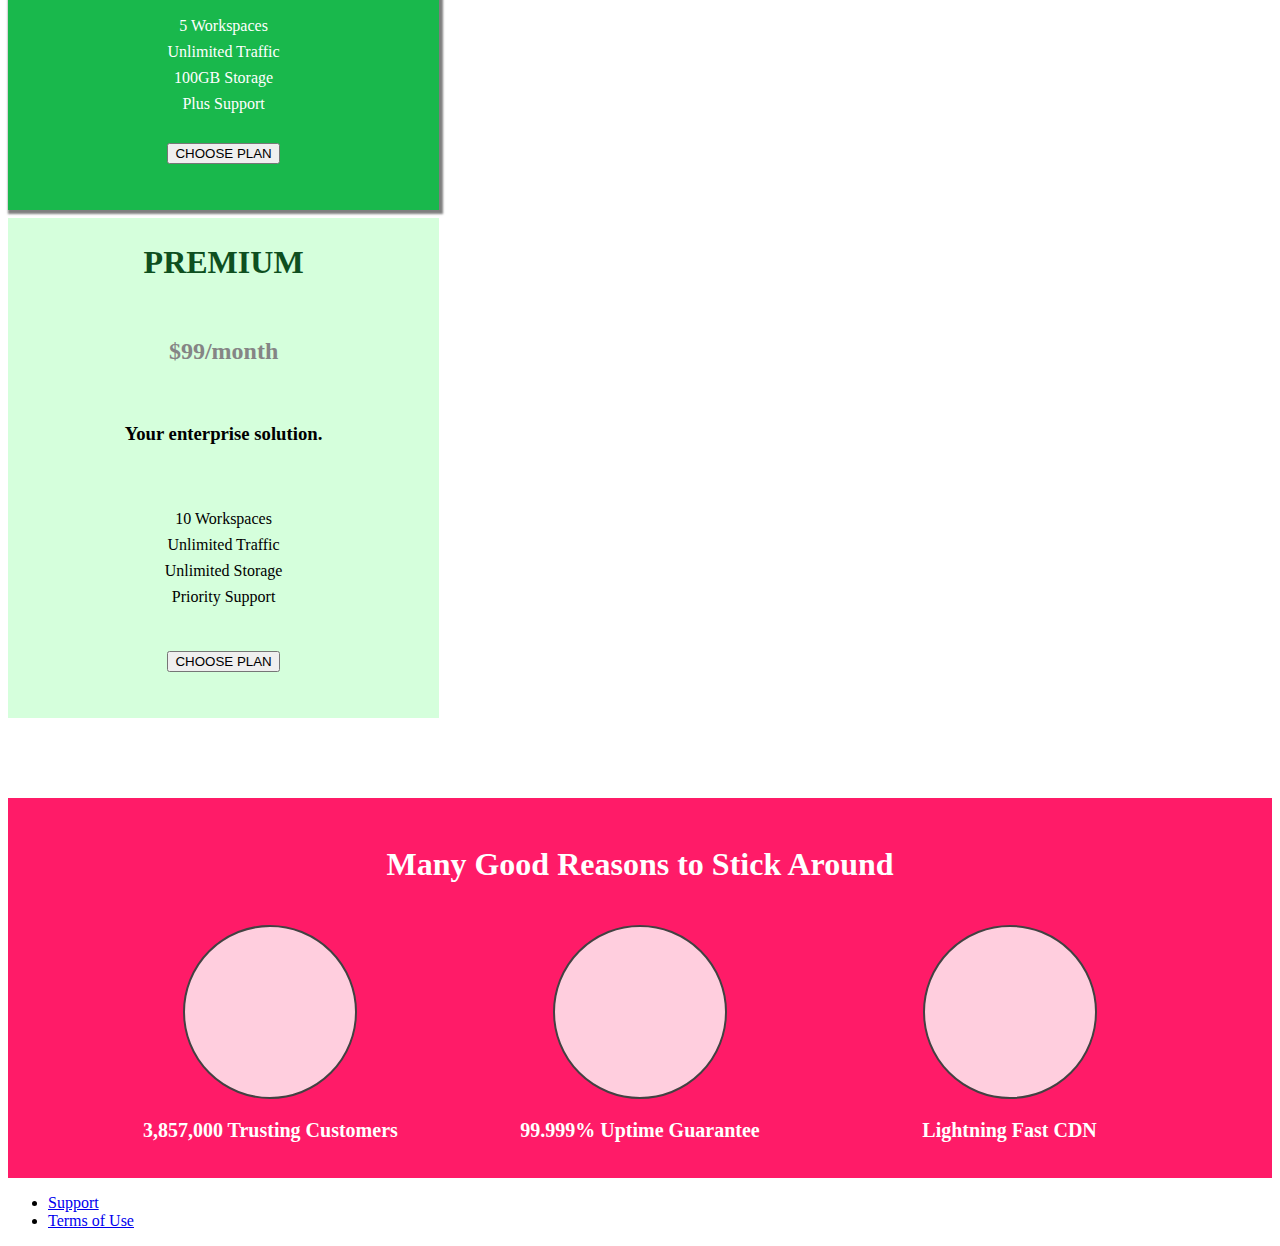
<file: BasicTrack/setup.html>
<!DOCTYPE html>
<html lang="en">

<head>
    <meta charset="UTF-8">
    <meta name="viewport" content="width=device-width, initial-scale=1.0">
    <link rel="preconnect" href="https://fonts.googleapis.com">
    <link rel="preconnect" href="https://fonts.gstatic.com" crossorigin>
    <link href="https://fonts.googleapis.com/css2?family=Lato:wght@100&display=swap" rel="stylesheet">
    <link rel="stylesheet" href="main.css" />


    <title>Document</title>


</head>



<body>

    <header class="main-header">

        <div>
            <a href="index.html" class="main-header__brand">
                uHost
            </a>
        </div>
        <nav class="main-nav">
            <ul class="main-nav__items">
                <li class="main-nav__item">
                    <a href="packages/index.html">Packages</a>
                </li>
                <li class="main-nav__item">
                    <a href="customers/index.html">Customers</a>
                </li>
                <li class="main-nav__item main-nav__item--cta">
                    <a href="start-hosting/index.html">Start Hosting</a>
                </li>
            </ul>
        </nav>
    </header>

    <main>
        <section id="product-overview">
            <h1>Get the freedom you deserve.</h1>
        </section>
        <section id="plans">
            <h1 class="section-title">Choose Your Plan</h1>
            <div>
                <article class="plan">
                    <h1 class="plan__title">FREE</h1>
                    <h2 class="plan__price">$0/month</h2>
                    <h3>For hobby projects or small teams.</h3>
                    <ul class="plan__features">
                        <li>1 Workspace</li>
                        <li>Unlimited Traffic</li>
                        <li>10GB Storage</li>
                        <li>Basic Support</li>
                    </ul>
                    <div>
                        <button class="button">CHOOSE PLAN</button>
                    </div>
                </article>
                <article class="plan plan--highlighted">
                    <h1 class="plan__annotation">RECOMMENDED</h1>
                    <h1 class="plan__title">PLUS</h1>
                    <h2 class="plan__price">$29/month</h2>
                    <h3>For ambitious projects.</h3>
                    <ul class="plan__features">
                        <li>5 Workspaces</li>
                        <li>Unlimited Traffic</li>
                        <li>100GB Storage</li>
                        <li>Plus Support</li>
                    </ul>
                    <div>
                        <button class="button">CHOOSE PLAN</button>
                    </div>
                </article>
                <article class="plan">
                    <h1 class="plan__title">PREMIUM</h1>
                    <h2 class="plan__price">$99/month</h2>
                    <h3>Your enterprise solution.</h3>
                    <ul class="plan__features">
                        <li>10 Workspaces</li>
                        <li>Unlimited Traffic</li>
                        <li>Unlimited Storage</li>
                        <li>Priority Support</li>
                    </ul>
                    <div>
                        <button class="button">CHOOSE PLAN</button>
                    </div>
                </article>
            </div>
        </section>

        <section id="key-features">
            <h1 class="section-title">Many Good Reasons to Stick Around</h1>
            <ul class="key-feature__list">
                <li class="key-feature">
                    <div class="key-feature__image">

                    </div>
                    <p class="key-feature__description">3,857,000 Trusting Customers</p>
                </li>
                <li class="key-feature">
                    <div class="key-feature__image">

                    </div>
                    <p class="key-feature__description">99.999% Uptime Guarantee</p>
                </li>
                <li class="key-feature">
                    <div class="key-feature__image">

                    </div>
                    <p class="key-feature__description">Lightning Fast CDN</p>
                </li>
            </ul>
        </section>
    </main>
    <footer class="main-footer">
        <nav>
            <ul>
                <li>
                    <a href="#">Support</a>
                </li>
                <li>
                    <a href="#">Terms of Use</a>
                </li>
            </ul>
        </nav>
    </footer>
</body>

</html>
</file>
<file: BasicTrack/shared.css>
*,
*::after,
*::before {
    box-sizing: border-box;
    margin: 0;
    
}

:root{
    --greenC: #0e4f1F;
    --redC: #ff1b68;
}

html{
    height: 100%;
}

body {
    font-family: 'Courier New', Courier, monospace;
    margin: 0;
    display: grid;

    grid-template-rows:  3.5rem auto fit-content(8rem);
    grid-template-areas:"header"
                        "main"
                        "footer";
    height:100%;
    
}

.button {
    background-color: #0e4f1F;
    color: white;
    font: inherit;
    font-weight: bold;
    border-radius: 8px;
    border: 1.5px solid #0e4f1F;
    padding: 0.5rem;
    cursor: pointer;
}

.button:hover,
.button:active {
    background-color: white;
    color: var(--greenC, #0e4f1F);
}

.button:focus {
    outline: none;
}

.button[disabled] {
    cursor:not-allowed;
    border: #a1a1a1;
    background:#ccc;
    color: #a1a1a1;

}

main{
    
    
    grid-area:main;
    
}


.main-header {
    width: 100%;
    background: #2ddf5c;
    padding: 0.5rem 1rem;
    position: fixed;
    top: 0;
    left: 0;
    z-index: 60;
    display:flex;
    align-items: center;
    justify-content: space-between;
    grid-area: header;
}

.main-header__brand {
    text-decoration: none;
    color: #0e4f1F;
    font-weight: bold;
    vertical-align: middle;
    
    

}

.main-header__brand img{
    
    height:2.5rem;
    vertical-align: middle;
}



.backdrop{
    position:fixed;
    display: none;
    opacity:0;
    top: 0;
    left: 0;
    z-index: 51;
   height:100vh;
    width: 100vw;
    background:rgba(0,0,0,0.5);
    transition:opacity 0.2s linear;
}

.main-nav {
    display: none;
  
}

.main-nav__items {
    margin: 0;
    padding: 0;
    list-style: none;
    display:flex;

}

.main-nav__item {
    
    margin: 0 16px;

}

.main-nav__item a,
.mobile-nav__item a {
    color: #0e4f1F;
    text-decoration: none;
    font-weight:bold;
    padding: 0.2rem 0;


}

.main-nav__item ::after {
    content: "";
    color: red;
}


.main-nav__item a:hover,
.main-nav__item a:active {
    color: white;
    font-weight: bold;
    border-bottom: 1px solid;
}


.main-nav__item--cta a,
.mobile-nav__item--cta a {
    color: white;
    background: var(--red, #ff1b68);
    padding: 0.5rem 1rem;
    border-radius: 8px;
}


.main-nav__item--cta a:hover,
.main-nav__item--cta a:active,
.mobile-nav__item--cta a:hover,
.mobile-nav__item--cta a:active{
    border: none;
    color: #ff1b68;
    background: white;

}


.main-footer{
    background:black;
    padding:2rem;
    margin-top: 3rem;
    grid-area:footer;
    

}

.main-footer__links{
    list-style: none;
    margin:0;
    padding:0;
    text-align: center;
    display:flex;
    flex-direction: column;
    align-items: center;
}

.main-footer__link{
    
    margin:1rem 0rem;
}

.main-footer__link a{
    color: white;
    text-decoration: none;
}


.main-footer__link a:hover,
.main-footer__link a:active{
    color: #ccc;
}


@media(min-width:40rem){
    .main-footer__link{
        
     margin:0 1rem;
    }

    .main-nav{
        /* display: inline-block;
        width: calc(100% - 122px);
        text-align: right;
        vertical-align: middle; */
        display:flex;
    }

    .main-footer__links{
  
        flex-direction: row;
        align-items: center;
        justify-content: center;
    }
}

.mobile-nav {
    transform:translateX(-100%);
    position: fixed;
    z-index: 101;
    top: 0;
    left: 0;
    background: white;
    width: 80%;
    height: 100vh;
    transition: all 1.2s ease-out;
    
  }
  
  .mobile-nav__items {
      display:flex;
      flex-direction: column;
      align-items: center;
      justify-content: center;
    width: 90%;
    height: 100%;
    list-style: none;
    margin: 0% auto;
    padding: 0;
    text-align: center;
    
  }
  
  .mobile-nav__item {
    margin: 1rem 0;
  }
  
  .mobile-nav__item a {
    font-size: 1.5rem;
  }



  .toggle-button {
      
    width: 3rem;
    background: transparent;
    border: none;
    cursor: pointer;
    padding-top: 0;
    padding-bottom: 0;
    vertical-align: middle;
  }
  
  .toggle-button:focus {
    outline: none;
  }
  
  .toggle-button__bar {
    width: 100%;
    height: 0.2rem;
    background: black;
    display: block;
    margin: 0.6rem 0;
  }

  @media(min-width:40rem) {
    .toggle-button{
        display: none;
    }
  }
  

  .open{
      display : block !important;
      opacity: 1 !important;
      transform: translateY(0) !important;
      
  }

  .main-nav__item--cta{
      animation:wiggle 400ms 3s 8 ;
  }

  @keyframes wiggle{
      0%{
        transform:rotateZ(0);
      }

      50%{
        transform:rotateZ(-10deg);
      }

      100%{
        transform:rotateZ(10deg);
      }
  }
</file>
<file: BasicTrack/main.css>
#product-overview {
    background: #ff1b68;
    width: 100vw;
    height: 48vh;
    padding: 2.6rem;
    background: linear-gradient(to top, rgba(80, 68, 18, 0.6) 10%, transparent), url("images/freedom.jpg") center/cover no-repeat border-box;

    /**  all the below properties can be applied as shorthand like above*/
    /* background-size: cover;
    background-position: left 40% bottom 80%;
    background-repeat: no-repeat;
    background-origin: border-box;
    background-clip: border-box; */



    position: relative;




}

/* .plan-list {
    width: 100%;
    margin:auto;
    text-align:center;
} */

.plan {
    background: #d5ffdc;
    text-align: center;
    padding: 26px;
    margin: 8px 0;
    width: 100%;
    display:flex;
    flex-direction: column;
    justify-content:space-between;
    height:28rem;


}

.plan>* {
    margin: 0 0 20px 0;
}


.plan--highlighted {
    background: #19b84c;
    color: white;
    height:30rem;
    z-index: 50;
    /* box-shadow: 2px 2px 2px 2px rgba(0, 0, 0, 0.5); */
}

.plan__annotation {
    background: white;
    color: #19b84c;
    padding: 8px;
    box-shadow: 2px 2px 2px 2px rgba(0, 0, 0, 0.5);
    border-radius: 4px;
}

.plan__features {
    list-style: none;
    margin: 0;
    padding: 0;
    border: 0;
}

.plan__features li {
    margin: 8px;
}


@media (min-width: 40rem)  {
    .plan {
        
        width: 30%;
        min-width: 15rem;
        max-width: 25rem;
    }

    .plan-list {
        width: 100%;
        margin: auto;
        display:flex;
        justify-content: center;
        align-items: center;
    }



    .plan--highlighted {

         box-shadow: 2px 2px 2px 2px rgba(0, 0, 0, 0.5); 
    }

}

.plan__title {
    color: #0e4f1F;
}

.plan__price {
    color: #858585;

}




.plan--highlighted .plan__price {
    color: #0e4f1F;
}

.section-title {
    color: #2ddf5c;
    text-align: center;
}

#product-overview h1 {
    color: white;
    font-family: 'Anton', sans-serif;
    margin-top: 42px;
    position: relative;
    font-size: 1.4rem;
}

.slogan {
    position: absolute;
    top: 82%;
    left: 3%;
}


#key-features {
    background: #ff1b68;
    margin-top: 80px;
    padding: 16px;
}

#key-features .section-title {
    color: white;
    margin: 32px;
}


.key-feature__list {
    list-style: none;
    margin: 0;
    padding: 0;
    text-align: center;
}

.key-feature {

    vertical-align: top;


}

.key-feature__image {
    background: #ffcede;
    width: 128px;
    border: 2px solid #424242;
    border-radius: 50%;
    height: 128px;
    margin: 10px auto;
    padding: 21px;

}

.key-feature__description {
    text-align: center;
    font-weight: bold;
    color: white;
    font-size: 20px;
    vertical-align: top;
}

@media(min-width:40rem){
    .key-feature {

        width:30%;
        max-width:25rem;
    
    
    }

    .key-feature__list{
        display:flex;
        justify-content:center;

    }
}

.modal {
    position: fixed;
    opacity: 0;
    
    z-index: 200;
    top: 20%;
    left: 30%;
    width: 50%;
    background: white;
    padding: 1rem;
    border: 1px solid #ccc;
    box-shadow: 1px 1px 1px rgba(0, 0, 0, 0.5);
    transform: translateY(-4rem);
    transition: all 200ms ease-out 1s !important;
    
}

.modal__title {
    text-align: center;
    margin: 0 0 1rem 0;
}

.modal__actions {
    text-align: center;
}

.modal__action {
    border: 1px solid #0e4f1f;
    background: #0e4f1f;
    text-decoration: none;
    color: white;
    font: inherit;
    padding: 0.5rem 1rem;
    cursor: pointer;
}

.modal__action:hover,
.modal__action:active {
    background: #2ddf5c;
    border-color: #2ddf5c;
}

.modal__action--negative {
    background: red;
    border-color: red;
}

.modal__action--negative:hover,
.modal__action--negative:active {
    background: #ff5454;
    border-color: #ff5454;
}

@media(min-width:40rem) and (min-height:40rem) {
    #product-overview h1 {
        font-size: 2.0rem;
    }

    #product-overview {
        height: 55vh;
        background-position: left 50% bottom 83%;
    }
}
</file>
<file: BasicTrack/customers/customers.css>
.testimonial {
    font-size: 1.2rem;
    /* margin: 3rem 0; */
  }
  
  /* .testimonial__list {
    width: 80%;
    margin: auto;
  } */
  
main{
  padding-top:1.2rem;
}


  .testimonial__image-container{
    width: 60%;
    max-width: 40rem;
    /* display: inline-block; */
    /* vertical-align:middle; */
    box-shadow: 3px 3px 3px 3px rgba(0, 0, 0,0.3);
    transform: skew(20deg);
    overflow:hidden;


  }

  .testimonial__image{
    width: 100%;
    vertical-align: top;
    transform: skew(-20deg) scale(1.4);
  }
  
  .testimonial__info {
    text-align: right;
    padding: 0.9rem;
    /* display: inline-block;
    vertical-align: middle;
    width:30%; */
  }
  
  #customer-2.testimonial {
    text-align: right;
  }
  
  #customer-2 .testimonial__info {
    text-align: left;
  }
  
  .testimonial__name {
    margin: 0.2rem;
    color: #ff5454;
  }
  
  .testimonial__subtitle {
    margin: 0;
    font-size: 18px;
    color: #ccc;
  }
  
  .testimonial__subtitle a {
    color: inherit;
    text-decoration: none;
  }
  
  .testimonial__subtitle a:hover,
  .testimonial__subtitle a:active {
    color: #7a7a7a;
  }
  
  .testimonial__text {
    margin: 0.2rem;
  }
  
  
  @media(min-width: 40rem){

    .testimonial {
      /* font-size: 1.2rem; */
      margin: 3rem auto;
      max-width: 1500px;
      display:flex;
      align-items: center;
      justify-content: space-around;
    }
  

    .testimonial__image-container{
      width:66%;

      
  
    }

    .testimonial__info {
 
      width:30%;
    }
  
  }

  #customer-1:hover .testimonial__image-container,
  #customer-2:hover .testimonial__image-container
  
  {
    animation: flip-customer 1s ease-out forwards;
  }


  @keyframes flip-customer{
    0%{
      transform: rotateY(0) skew(20deg);
    }

    50%{
      transform: rotateY(160deg) skew(20deg);
    }

    100%{
      transform:rotateY(360deg) skew(20deg);
    }
  }
</file>
<file: BasicTrack/packages/packages.css>
.main {
    padding-top: 2rem;
}

.background {
    background: url("../images/plans-background.jpg") center/cover;
    filter:grayscale(40%);
    width: 100%;
    height: 100%;
    position: fixed;
    z-index: -1;
    top: 0;
    left: 0;
}




.package {
    width: 80%;
    margin: 4rem 0;
    border: 4px solid #0e4f1f;
    border-left: none;
    position: relative;
  overflow: hidden;


}

.package:hover,
.package:active {
    box-shadow: 2px 2px 4px rgba(0, 0, 0, 0.5);
    /* border-color: #ff5454 !important;  Unclean solution to fix left border hover on free   */
    border-color: #ff5454;
}

.package__badge {
    top: 0;
    z-index: 0;

    position: absolute;
    transform: rotateZ(45deg) translateX(3.5rem) translateY(-1.8rem);
    font-size: 0.8rem;
    color: white;
    padding: 0.5rem;
    background: #ff5454;
    right: 0;
    width:12rem;
    text-align: center;
}

.package a {
    text-decoration: none;
    color: inherit;
    display: block;
    padding: 32px;
}

.package a>.package h1,
.package h2,
.package p {
    margin: 16px 0;
}

.package__subtitle {
    color: #979797;
}

.package__info {
    padding: 1rem;
    border: 2px solid #0e4f1f;
    font-size: 1.2rem;
    color: #0e4f1f;
    background: white;
    font-weight: 100;
    font-family: "Roboto", "Helvetica Neue";
    font-style: italic;
    text-shadow: 2px 2px 20px rgba(0,0,0,0.7);
}

.clearfix {
    clear: both;
}

#plus {
    background: rgba(213, 255, 220, 0.95)
}

#free {
    background: rgba(234, 252, 237, 0.95);
    float: right;
    border-right: none;
    border-left: 4px solid #0e4f1f;
    text-align: right;
}

/* Clean solution to fix left border hover effect, as by default id will have higher priority than class */
#free:hover,
#free:active {
    border-left-color: #ff5454;
}

#premium {
    background: rgba(14, 79, 31, 0.95)
}

#premium .package__title {
    color: white;
}

#premium .package__subtitle {
    color: #bbb;
}


@media(min-width: 40rem){
    main{
        max-width: 1200px;
        margin-left: auto;
        margin-right: auto;
    }
    
}


@media(min-width: 1500px){
    .package{
       border-left: 4px solid #0e4f1f;
    }

    #free{
        border-right: 4px solid #0e4f1f;
    }


    #free:hover,
    #free:active{
        border-left-color:#ff5454 ;
    }
}

.package:hover{
    animation: move 0.2s  ease-in-out backwards;
}


@keyframes move {
    
    0%{
        transform: translateY(0);
    }

    20%{
        transform: translateY(-20px);
    }

    40%{
        transform: translateY(-40px);
    }

    60%{
        transform: translateY(-30px);
    }

    80%{
        transform: translateY(-20px);
    }

    100%{
        transform: translateY(0);
    }

}
</file>
<file: BasicTrack/start-hosting/start-hosting.css>
main{
    padding-top:2rem;
}


.signup-title{
    text-align: center;
    font-size: 1.8rem;
    color:#ff5454;
}


.signup-form label,
.signup-form input,
.signup-form select{
    display:block;
    
    width:100%;
}

/* .signup-form input[type="checkbox"] */

.signup-form input[id*="terms"],
.signup-form input[id*="terms"] + label{
    display:inline-block;
    width:auto;
    vertical-align:bottom;
}

.signup-form button[type="submit"]{
    display:block;
    
}

.signup-form{
    padding:1rem;
    display:grid;
    grid-auto-rows:2rem;
    grid-gap:0.5rem;
}

.signup-form label{
    font-weight:bold;
}


.signup-form input[type="checkbox"]{
    border: 1px solid #ccc;
    background:white;
    width: 1rem;
    height: 1rem;
}

.signup-form input:not([type="checkbox"]),
.signup-form select{
    border:1px solid #ccc;
    padding: 0.2rem 0.5rem;
    font:inherit;
    -webkit-appearance: none;
    -moz-appearance: none;
    appearance:none;
}


.signup-form input[type="checkbox"]:checked{
    background:#d8f3df;
    border: #2ddf5c;
}
.signup-form input:not([type="checkbox"]):focus,
.signup-form select:focus{
    outline:none;
    background: #d8f3df;
    border-color:#2ddf5c;
}


.signup-form input.invalid,
.signup-form select.invalid,
.signup-form.needs-validation :invalid {
    border: 1px solid red !important;
    background: #faacac;
}




@media(min-width: 40rem){
    .signup-form{
        margin:auto;
        width:30rem;
        grid-template-columns: 10rem auto;
        grid-gap:1rem;
    }

    .signup-form [id="title"]{
        grid-column:span 2
    }

    .signup-form__checkbox{
        grid-column: span 2;
    }
}
</file>
<file: assignment2.css>
.box {
    height: 300px;
    width: 20%;
    padding:12px 12px 15px 15px;
    border-radius:10px;
    margin: 20px 10px 20px 20px;
    background-color:red;
    display: inline-block;

}

.last :last-child:hover{
    background-color:green;
}
</file>
